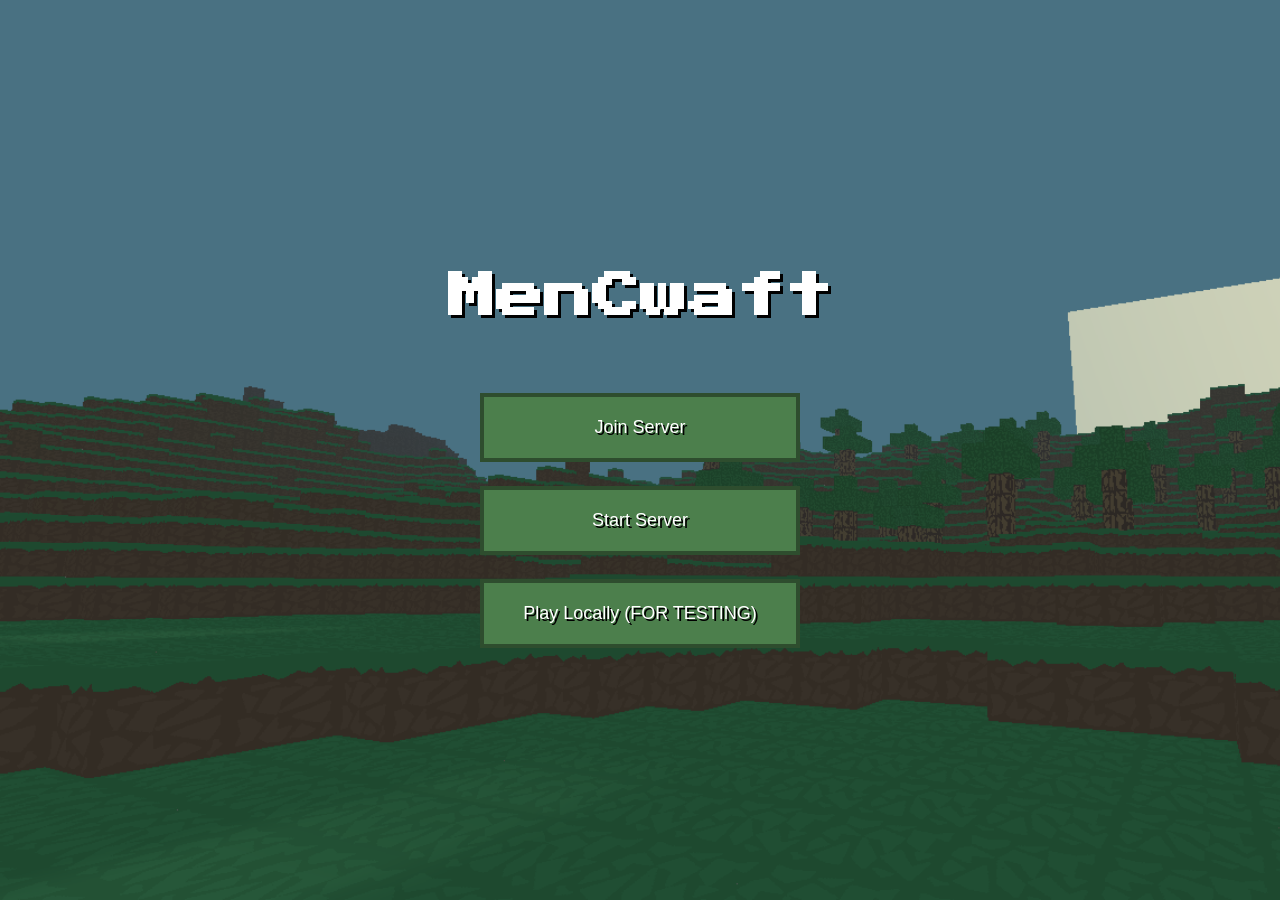
<file: index.html>
<!DOCTYPE html>
<html lang="en">
<head>
<meta charset="UTF-8">
<title>MenCwaft</title>
<style>
    @import url('https://fonts.googleapis.com/css2?family=Press+Start+2P&display=swap');

    body {
        margin: 0;
        height: 100vh;
        display: flex;
        justify-content: center;
        align-items: center;
        flex-direction: column;
        background-image: url('Textures/bg.png');
        background-repeat: no-repeat;
        background-size: cover;
        font-family: 'Press Start 2P', monospace;
        color: white;
        text-shadow: 3px 3px #000;
        user-select: none;
    }

    h1 {
        font-size: 48px;
        margin-bottom: 60px;
    }

    .menu-button {
        width: 320px;
        padding: 20px;
        margin: 12px;
        font-size: 18px;
        background: #4c7f4c;
        border: 4px solid #2e4d2e;
        cursor: pointer;
        color: white;
        text-shadow: 2px 2px #000;
        transition: 0.15s;
    }

    .menu-button:hover {
        background: #6aa96a;
        transform: scale(1.03);
    }

    /* Modal background */
    #modal-bg {
        position: fixed;
        inset: 0;
        background: rgba(0,0,0,0.6);
        display: none;
        justify-content: center;
        align-items: center;
    }

    /* Modal window */
    #modal-window {
        width: 500px;
        background: #2e2e2e;
        border: 5px solid #000;
        padding: 20px;
        color: white;
        text-shadow: 2px 2px #000;
    }

    iframe {
        width: 100%;
        height: 320px;
        border: none;
    }

    #close-btn {
        margin-top: 15px;
        width: 100%;
        padding: 15px;
        background: #7a2e2e;
        border: 4px solid #4a1a1a;
        color: white;
        cursor: pointer;
        font-family: 'Press Start 2P';
    }

    #close-btn:hover {
        background: #a33b3b;
    }
</style>
</head>
<body>

<h1>MenCwaft</h1>

<button class="menu-button" onclick="openJoin()">Join Server</button>
<button class="menu-button" onclick="startServer()">Start Server</button>
<button class="menu-button" onclick="window.location.href = 'game.html'">Play Locally (FOR TESTING)</button>

<!-- Modal -->
<div id="modal-bg">
    <div id="modal-window">
        <iframe id="modal-frame"></iframe>
        <button id="close-btn" onclick="closeModal()">Close</button>
    </div>
</div>

<script>
    function openJoin() {
        document.getElementById("modal-frame").src = "join.html";
        document.getElementById("modal-bg").style.display = "flex";
    }
    
    function startServer() {
        document.getElementById("modal-frame").src = "startServer.html";
        document.getElementById("modal-bg").style.display = "flex";
    }
    
    function closeModal() {
        document.getElementById("modal-bg").style.display = "none";
        document.getElementById("modal-frame").src = "";
    }
</script>    

</body>
</html>
</file>
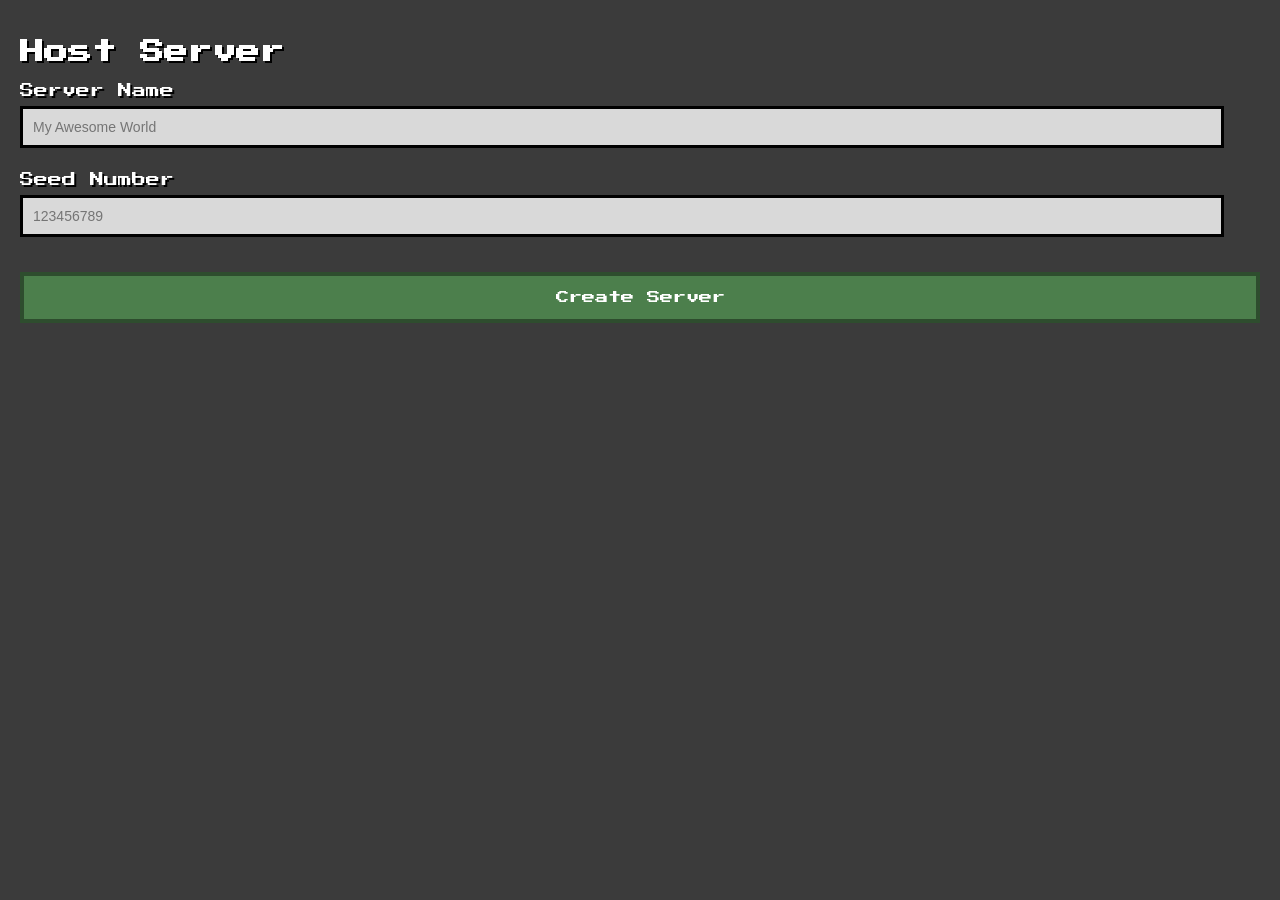
<file: createServer.html>
<!DOCTYPE html>
<html lang="en">
<head>
<meta charset="UTF-8">
<title>Host Server</title>
<style>
    @import url('https://fonts.googleapis.com/css2?family=Press+Start+2P&display=swap');

    body {
        margin: 0;
        background: #3b3b3b;
        font-family: 'Press Start 2P', monospace;
        color: white;
        text-shadow: 2px 2px #000;
        padding: 20px;
    }

    h2 {
        margin-bottom: 20px;
    }

    .option {
        margin-bottom: 25px;
    }

    label {
        display: block;
        font-size: 14px;
        margin-bottom: 8px;
    }

    input {
        width: 95%;
        padding: 10px;
        font-size: 14px;
        border: 3px solid #000;
        background: #d9d9d9;
    }

    button {
        margin-top: 10px;
        width: 100%;
        padding: 15px;
        background: #4c7f4c;
        border: 4px solid #2e4d2e;
        color: white;
        cursor: pointer;
        font-family: 'Press Start 2P';
    }

    button:hover {
        background: #6aa96a;
    }
</style>
</head>
<body>

<h2>Host Server</h2>

<div class="option">
    <label>Server Name</label>
    <input id="serverName" placeholder="My Awesome World">
</div>

<div class="option">
    <label>Seed Number</label>
    <input id="seed" placeholder="123456789">
</div>

<button onclick="createServer()">Create Server</button>

<script>
function createServer() {
    const name = document.getElementById("serverName").value;
    const seed = document.getElementById("seed").value;

    console.log("Creating server:", name, "Seed:", seed);
}
</script>

</body>
</html>
</file>
